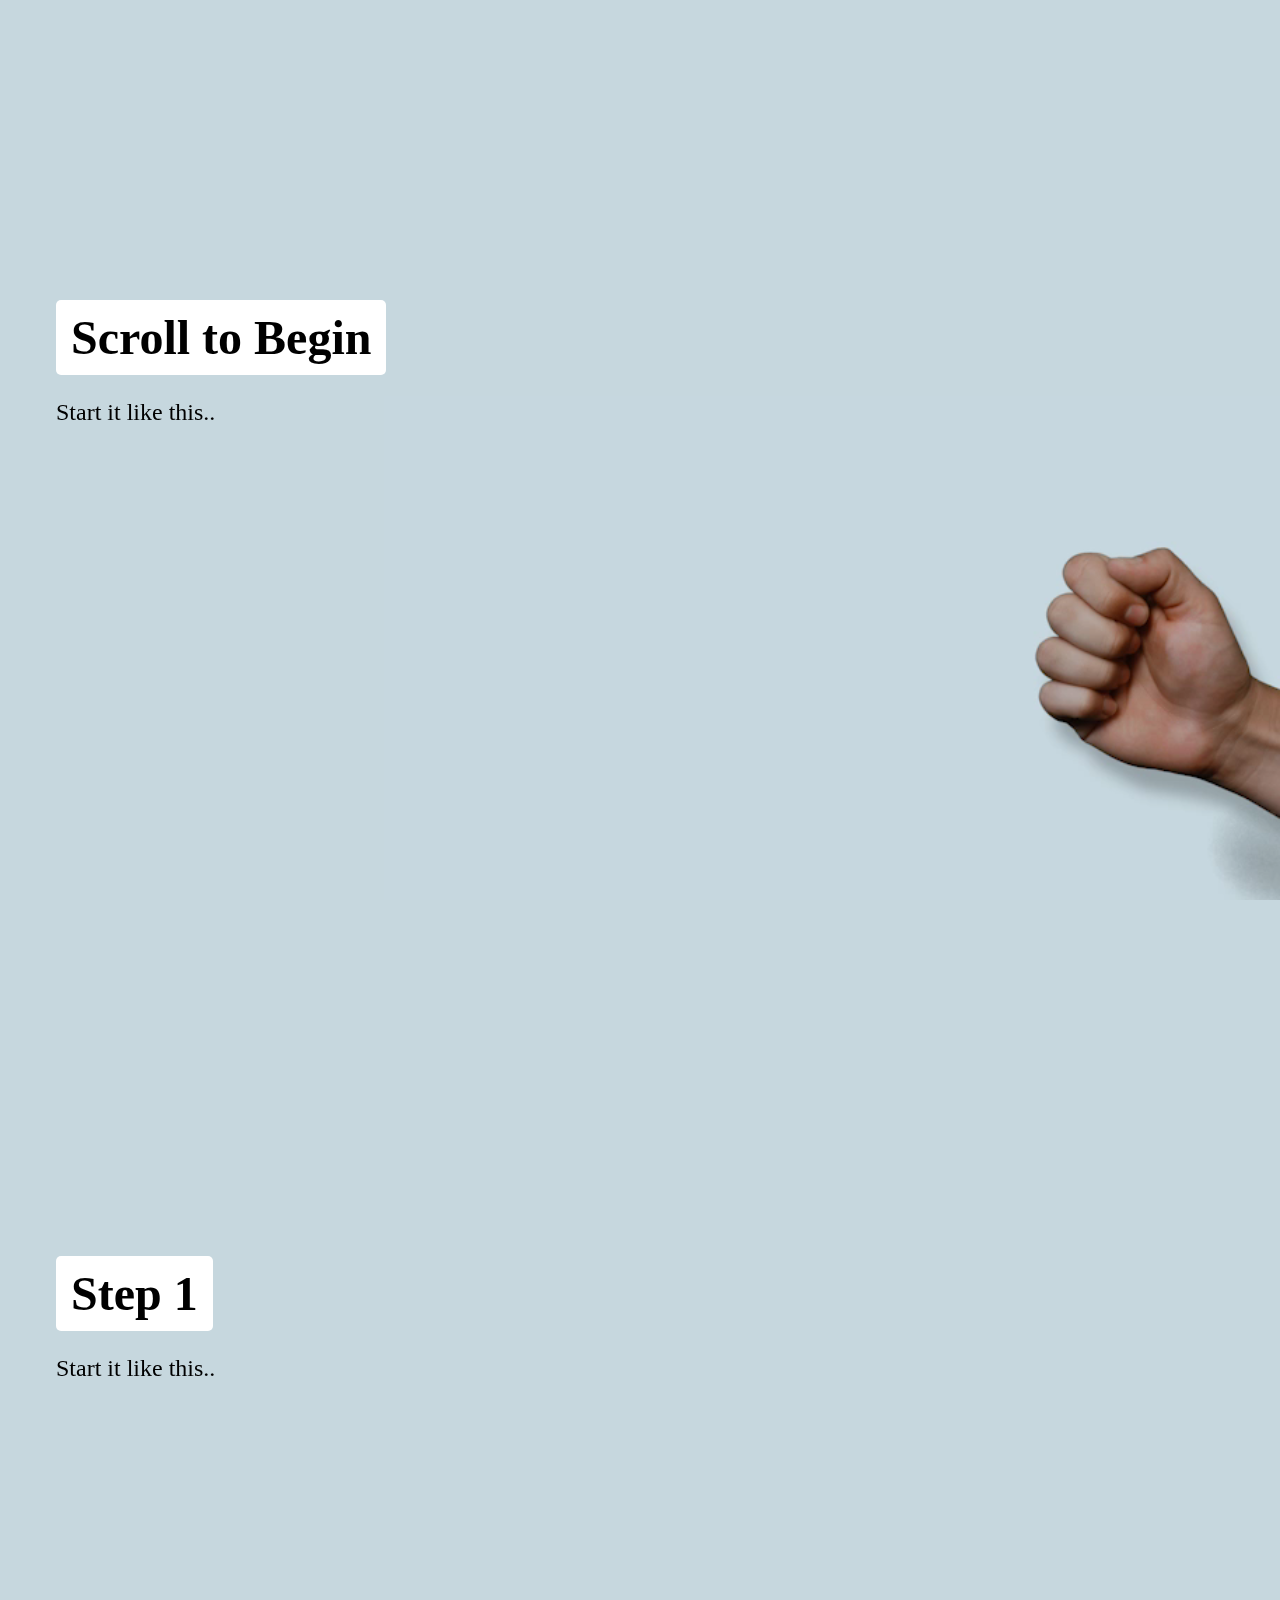
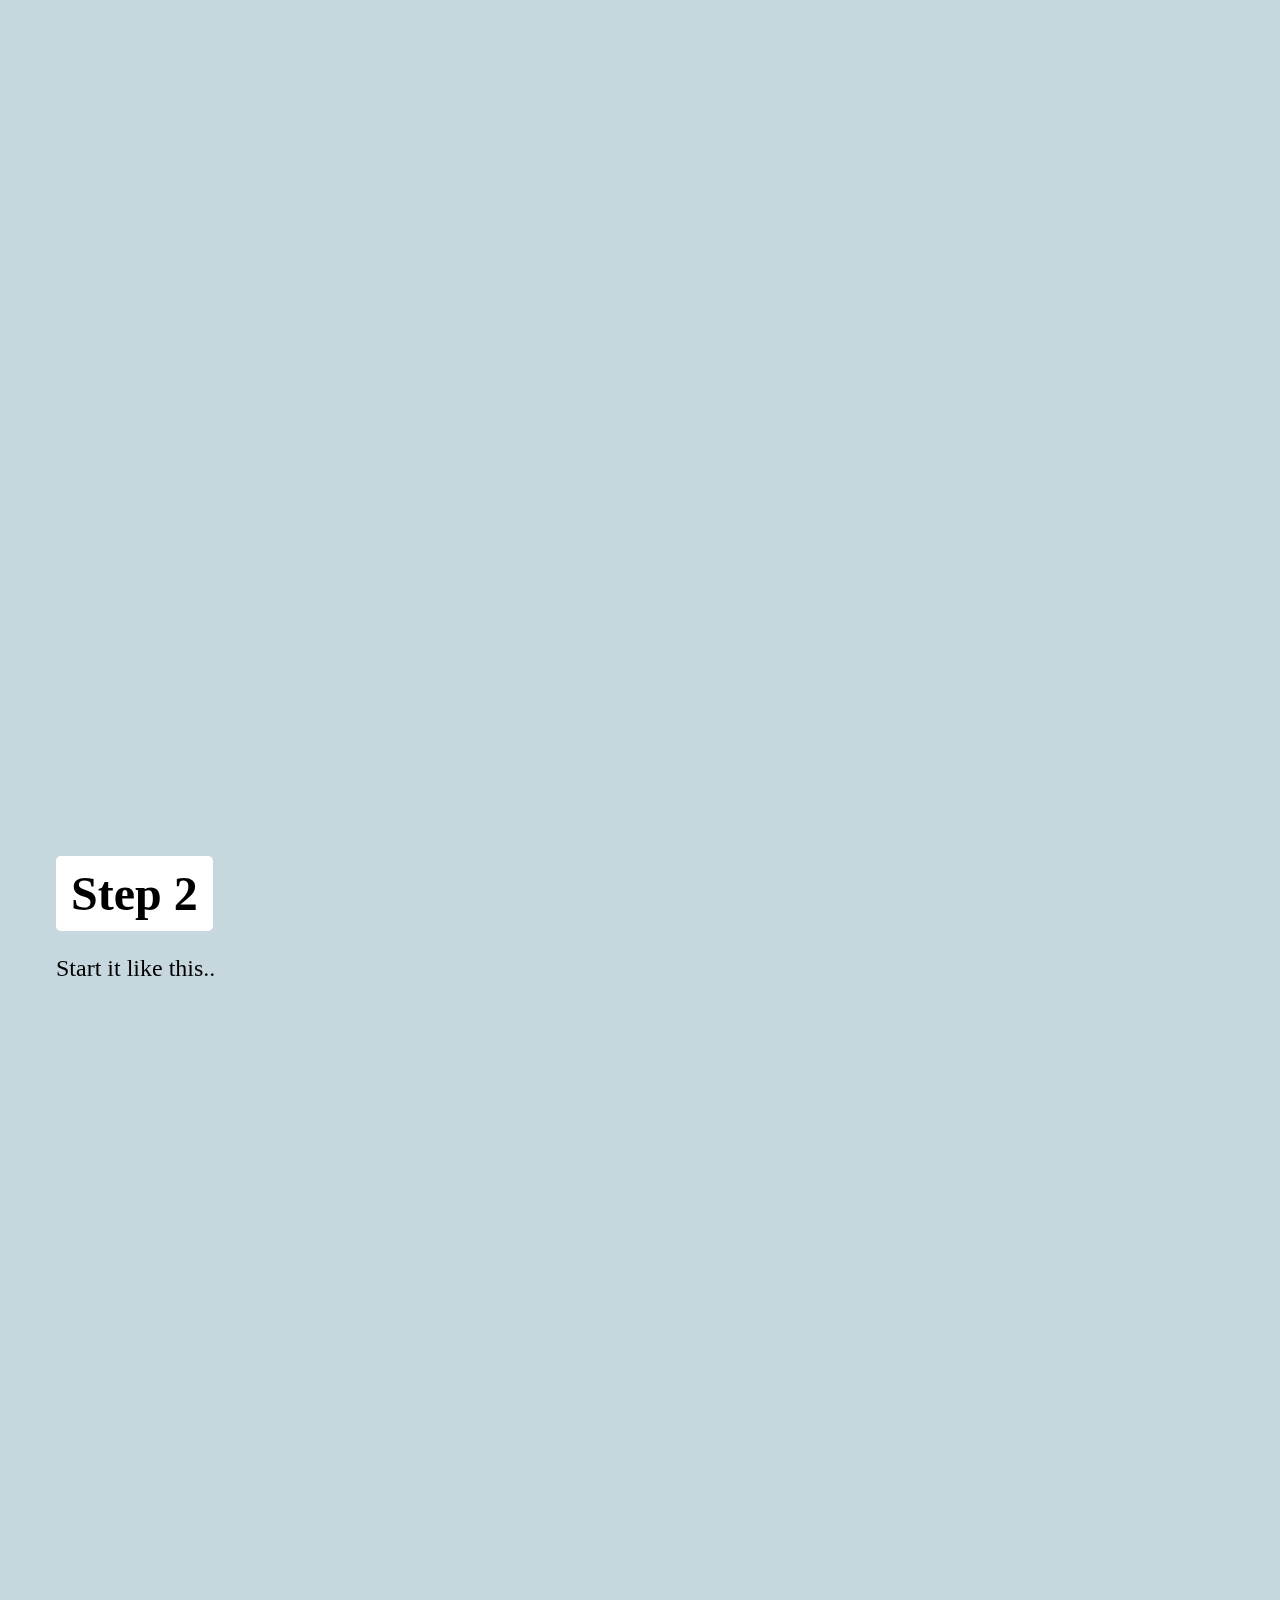
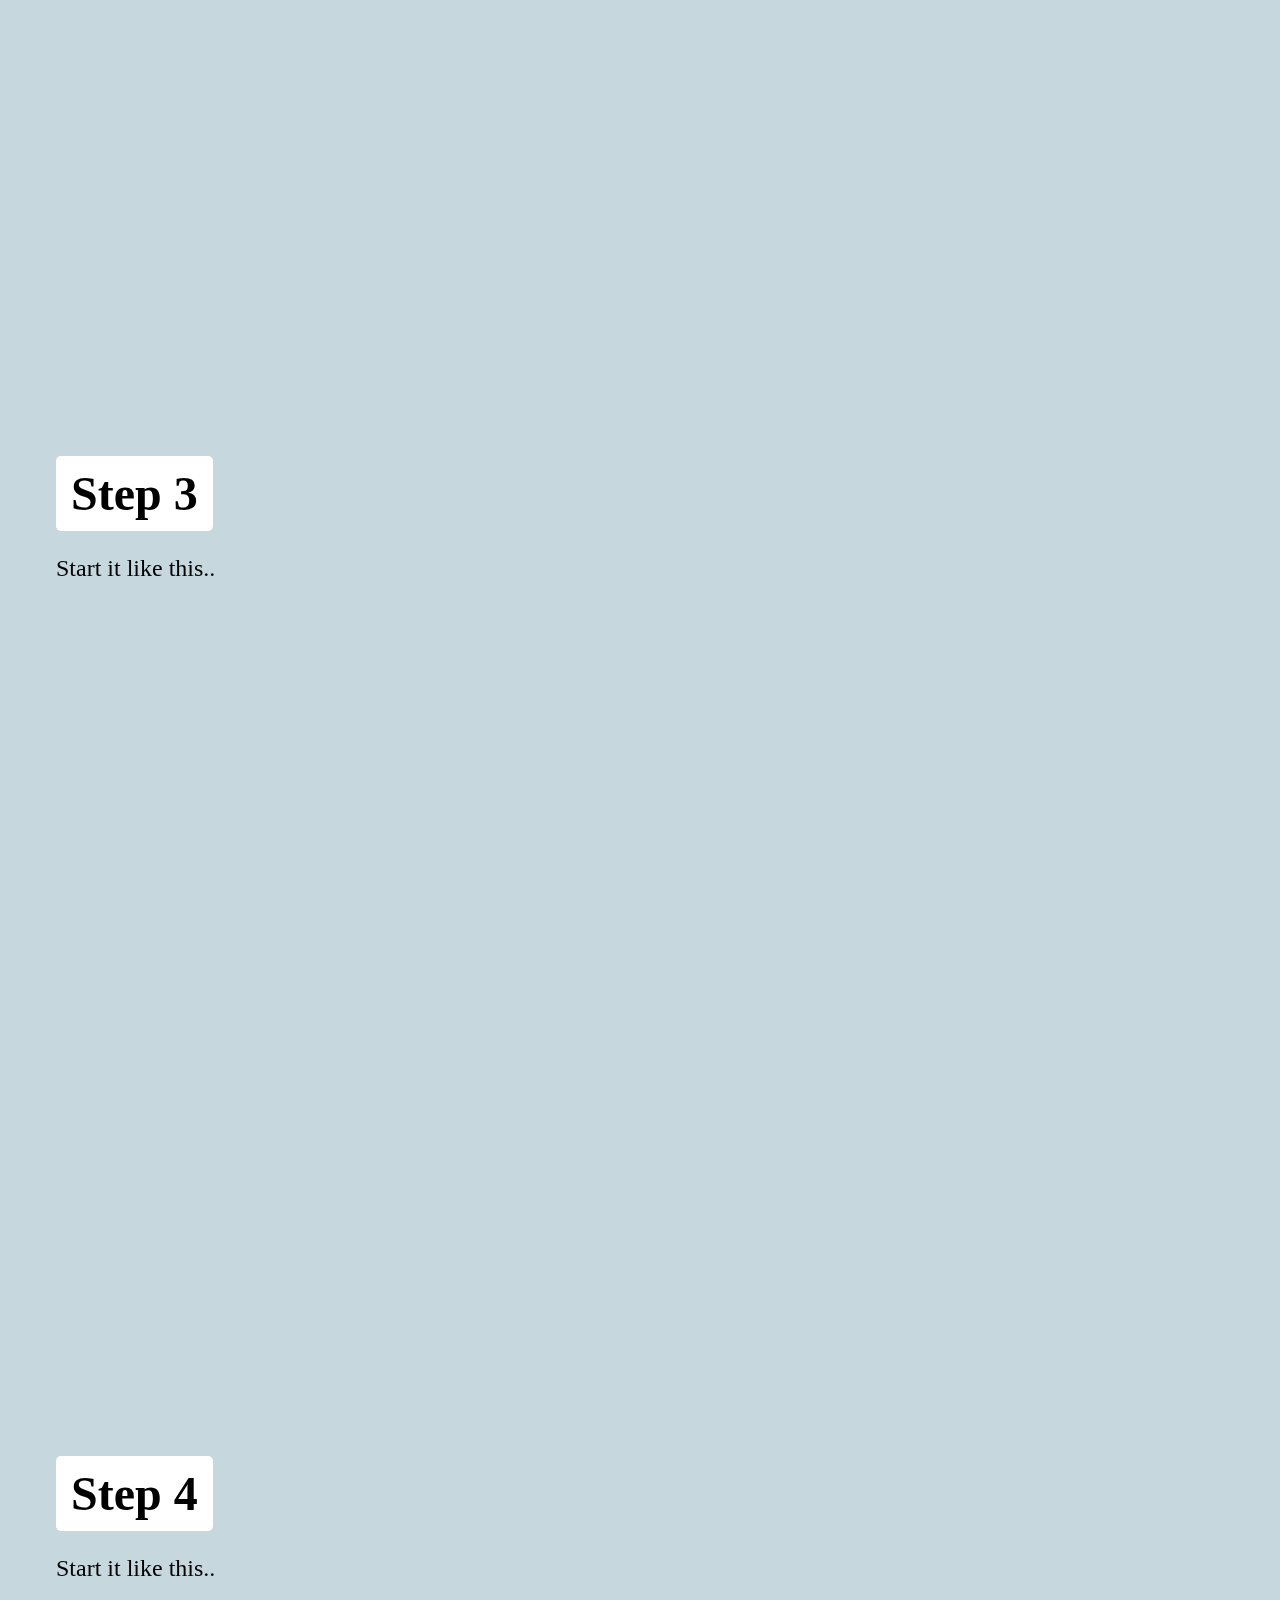
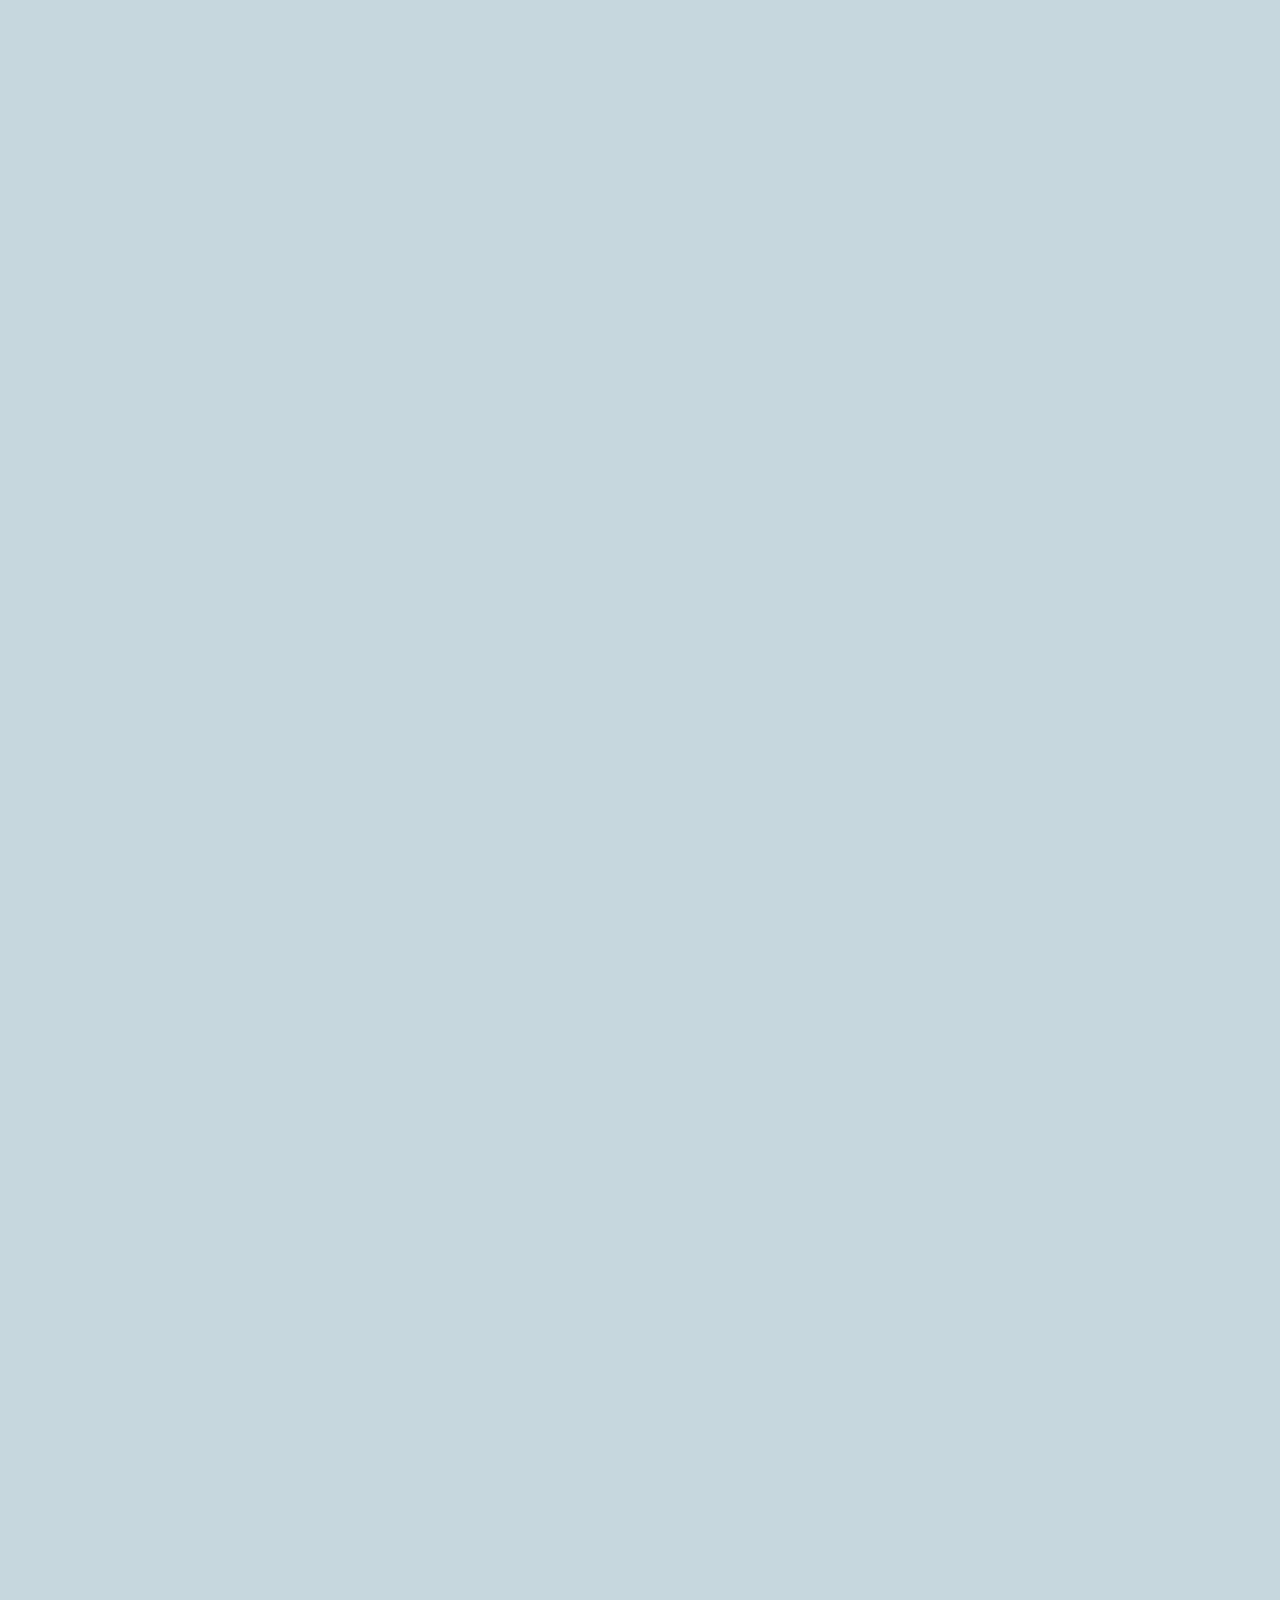
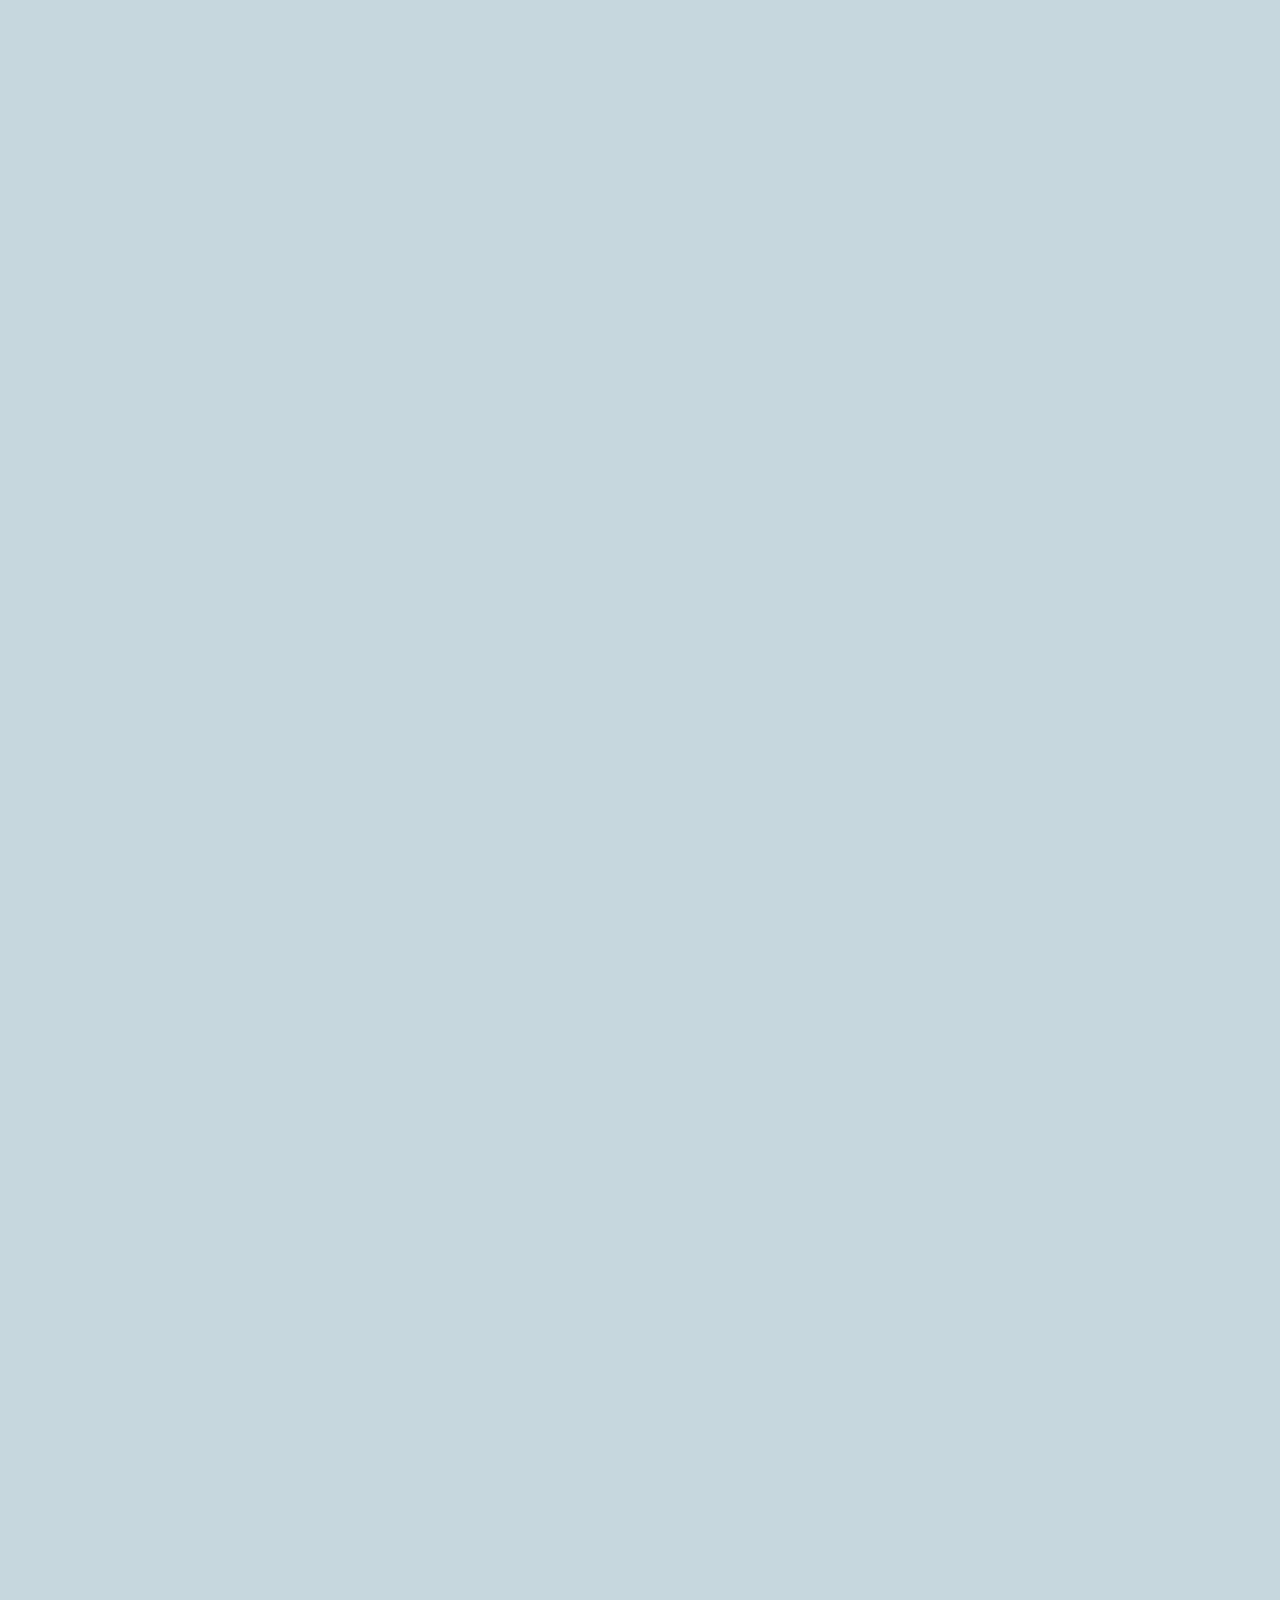
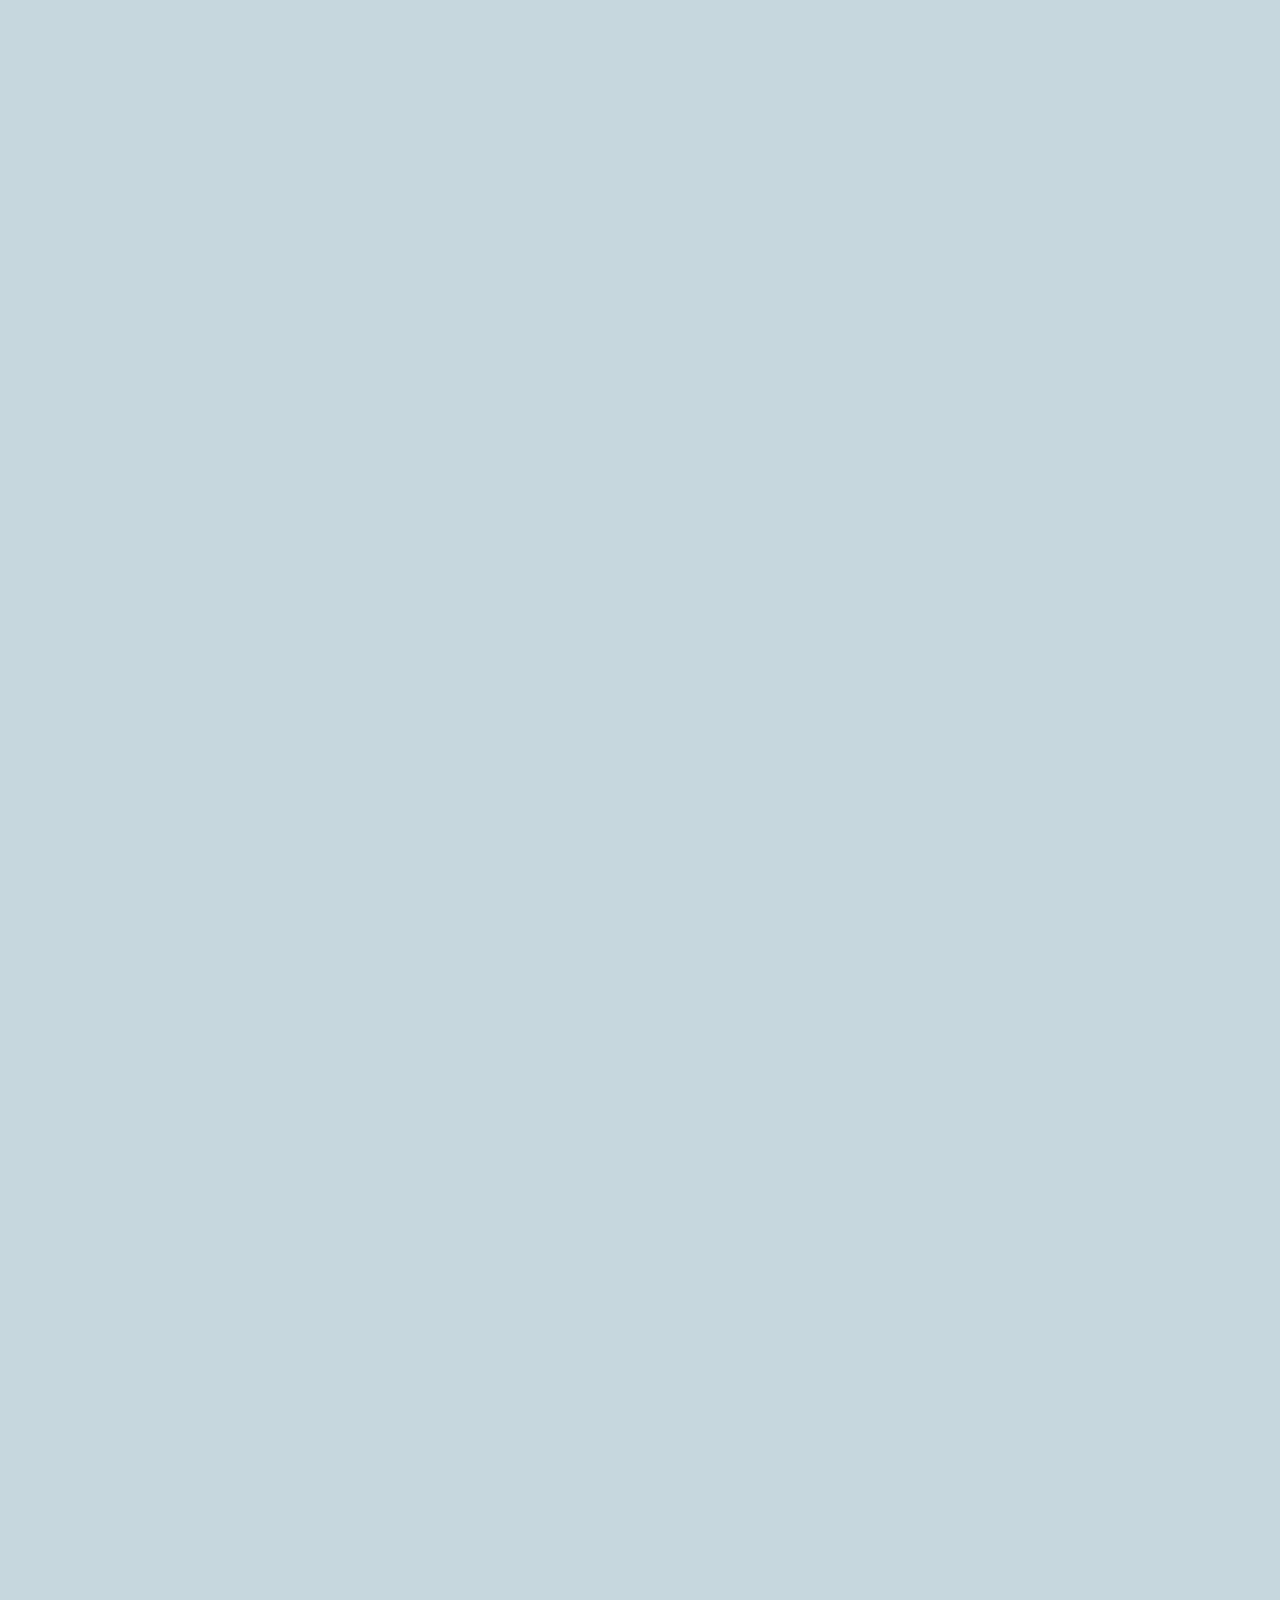
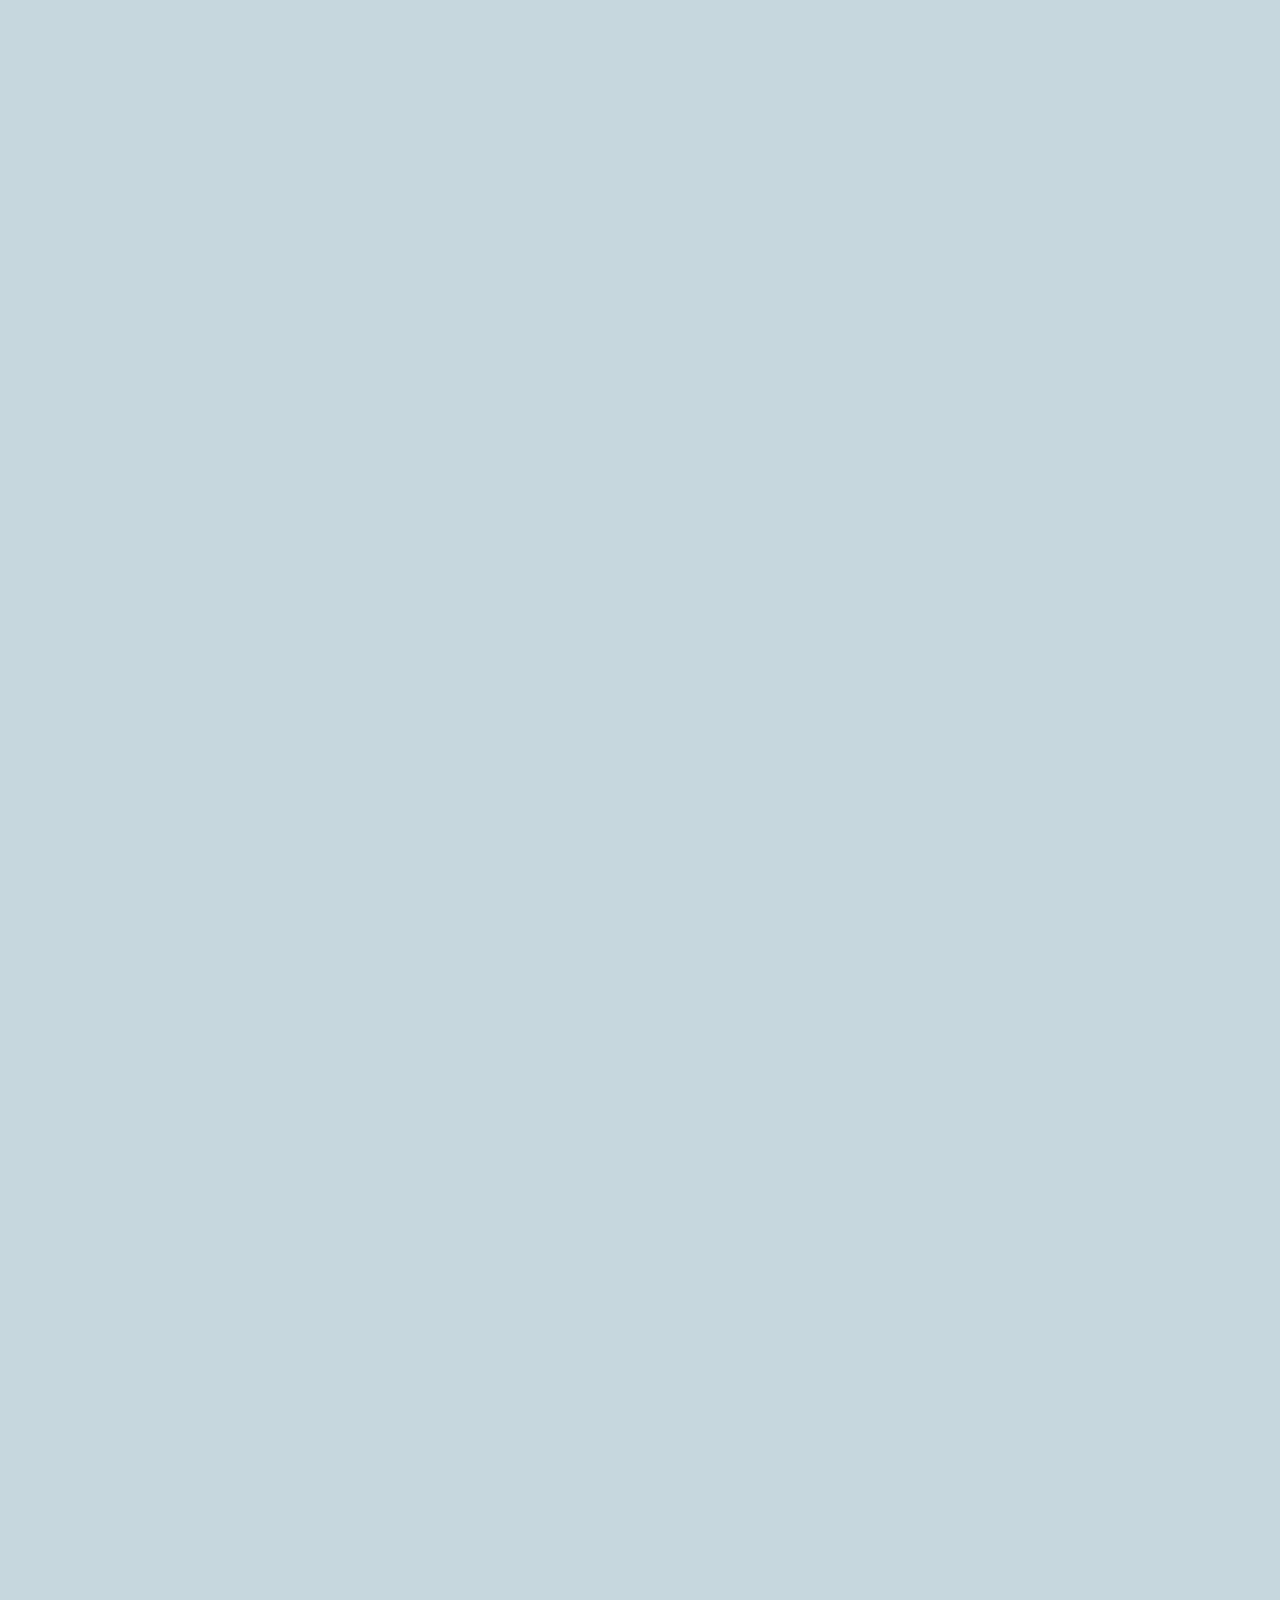
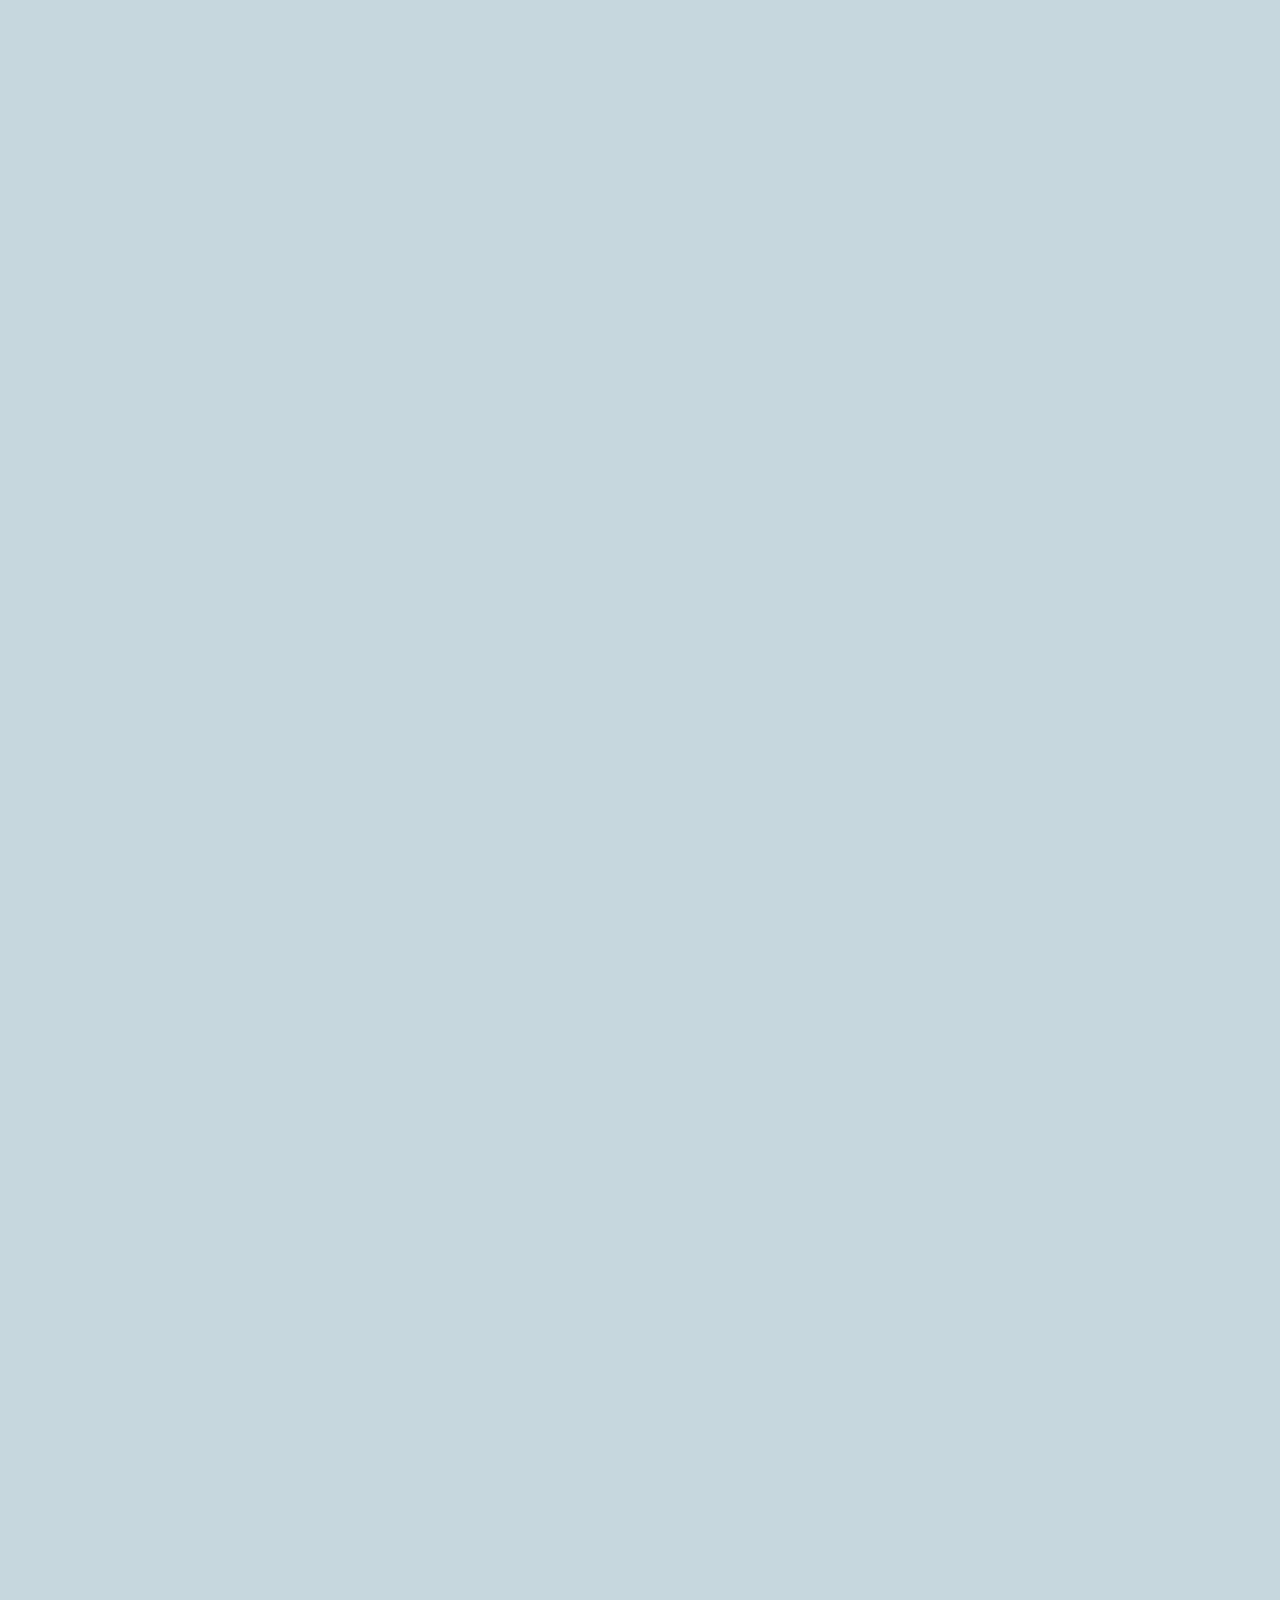
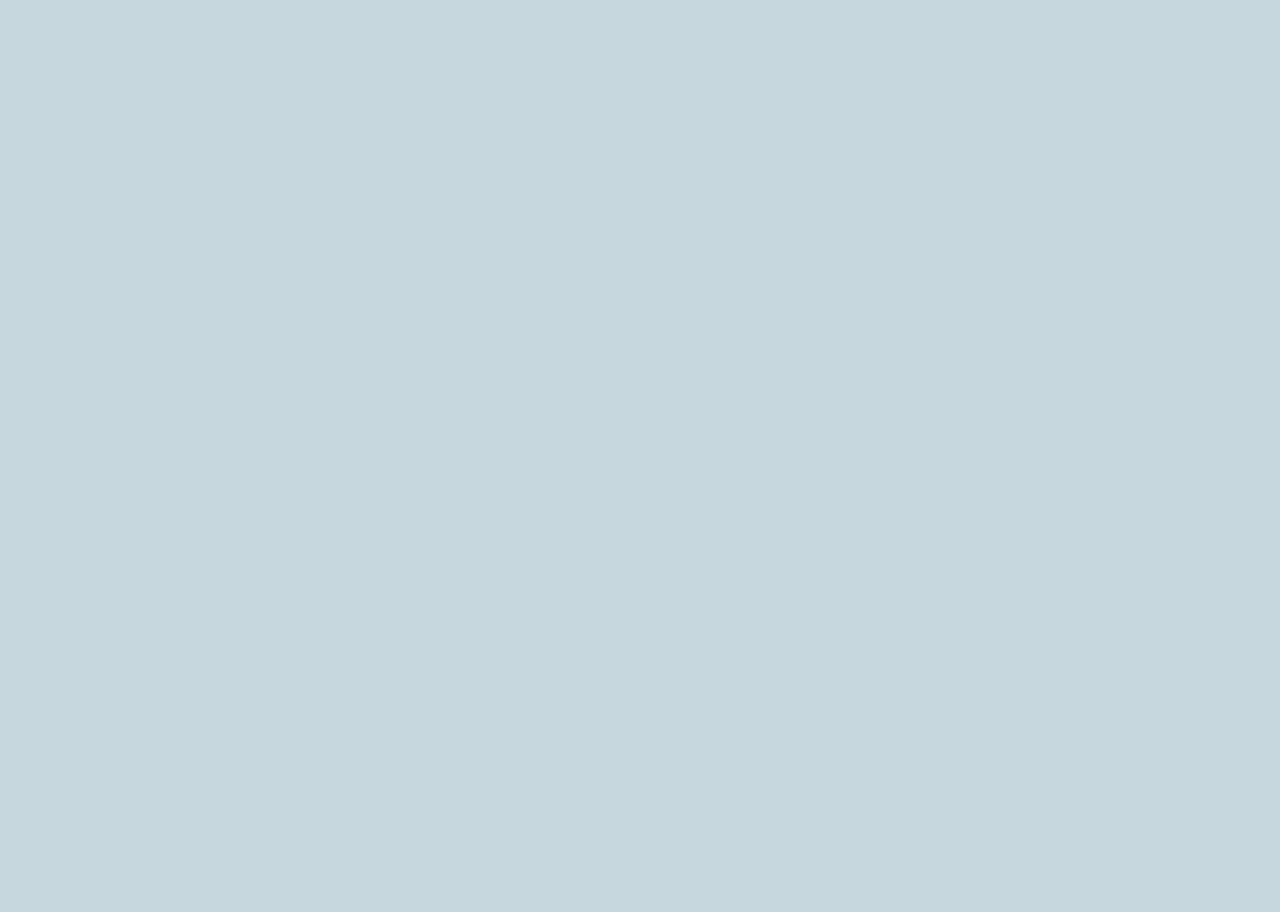
<file: tutorialscrolling/index.html>
<!DOCTYPE html>
<html lang="en">
<head>
    <meta charset="UTF-8">
    <meta name="viewport" content="width=device-width, initial-scale=1.0">
    <meta http-equiv="X-UA-Compatible" content="ie=edge">
    <title>Document</title>
    <link rel="stylesheet" href="main.css">
</head>
<body>
    
    <section class="container">
        <div class="content">
            <h1>Scroll to Begin</h1>
            <p>Start it like this..</p>
        </div>
    </section>

    <section class="container">
        <div class="content">
            <h1>Step 1</h1>
            <p>Start it like this..</p>
        </div>
    </section>

    <section class="container">
        <div class="content">
            <h1>Step 2</h1>
            <p>Start it like this..</p>
        </div>
    </section>

    <section class="container">
        <div class="content">
            <h1>Step 3</h1>
            <p>Start it like this..</p>
        </div>
    </section>

    <section class="container">
        <div class="content">
            <h1>Step 4</h1>
            <p>Start it like this..</p>
        </div>
    </section>

    <div id="set-height"></div>

    <video id="v0" tabindex="0", autobuffer preload>
        <source type='video/mp4;codecs="avc1.42E01E, mp4a.40.2"' src="fingers.mp4"></source>
    </video>
    <script src="sticky.js"></script>
    <script>

        enterView({
            selector: 'section',
            enter: function(el) {
                el.classList.add('entered');
            }
        })
    
        var frameNumber = 0, // start video at frame 0
        // lower numbers = faster playback
        playbackConst = 1000, 
        // get page height from video duration
        setHeight = document.getElementById("set-height"), 
        // select video element         
        vid = document.getElementById('v0'); 
        // var vid = $('#v0')[0]; // jquery option

    // dynamically set the page height according to video length
    vid.addEventListener('loadedmetadata', function() {
    setHeight.style.height = Math.floor(vid.duration) * playbackConst + "px";
    });


    // Use requestAnimationFrame for smooth playback
    function scrollPlay(){  
    var frameNumber  = window.pageYOffset/playbackConst;
    vid.currentTime  = frameNumber;
    window.requestAnimationFrame(scrollPlay);
    }

    window.requestAnimationFrame(scrollPlay);
    
    </script>
</body>
</html>
</file>
<file: tutorialscrolling/main.css>
body {
  background-color: #c6d7de;
  font-family: 'Montserrat';
  padding: 3em;
}

#v0 {
  position: fixed;
  bottom: 0;
  right: 0;
  width: 70%;
}

#set-height {
  display: block;
}

section {
  z-index: 1;
  position: relative;
}

.content {
  position: sticky;
  position: -webkit-sticky;
  width: 100%;
  top: 33.3%;
}

h1 {
  font-size: 3em;
  background: #fff;
  display: inline-block;
  padding: 10px 15px;
  border-radius: 5px;
  margin: 0;
}
p { font-size: 1.5em; }

section:nth-of-type(1) {
  height: 1200px;
}
section:nth-of-type(2) {
  height: 1200px;
}
section:nth-of-type(3) {
  height: 1200px;
}
section:nth-of-type(4) {
  height: 1000px;
}
section:nth-of-type(5) {
  height: 4000px;
}

.entered {
-webkit-animation: text-focus-in 1s cubic-bezier(0.550, 0.085, 0.680, 0.530) both;
        animation: text-focus-in 1s cubic-bezier(0.550, 0.085, 0.680, 0.530) both;
}

/* ----------------------------------------------
* Generated by Animista on 2018-7-4 16:24:12
* w: http://animista.net, t: @cssanimista
* ---------------------------------------------- */

/**
* ----------------------------------------
* animation text-focus-in
* ----------------------------------------
*/
@-webkit-keyframes text-focus-in {
  0% {
    -webkit-filter: blur(12px);
            filter: blur(12px);
    opacity: 0;
  }
  100% {
    -webkit-filter: blur(0px);
            filter: blur(0px);
    opacity: 1;
  }
}
@keyframes text-focus-in {
  0% {
    -webkit-filter: blur(12px);
            filter: blur(12px);
    opacity: 0;
  }
  100% {
    -webkit-filter: blur(0px);
            filter: blur(0px);
    opacity: 1;
  }
}
</file>
